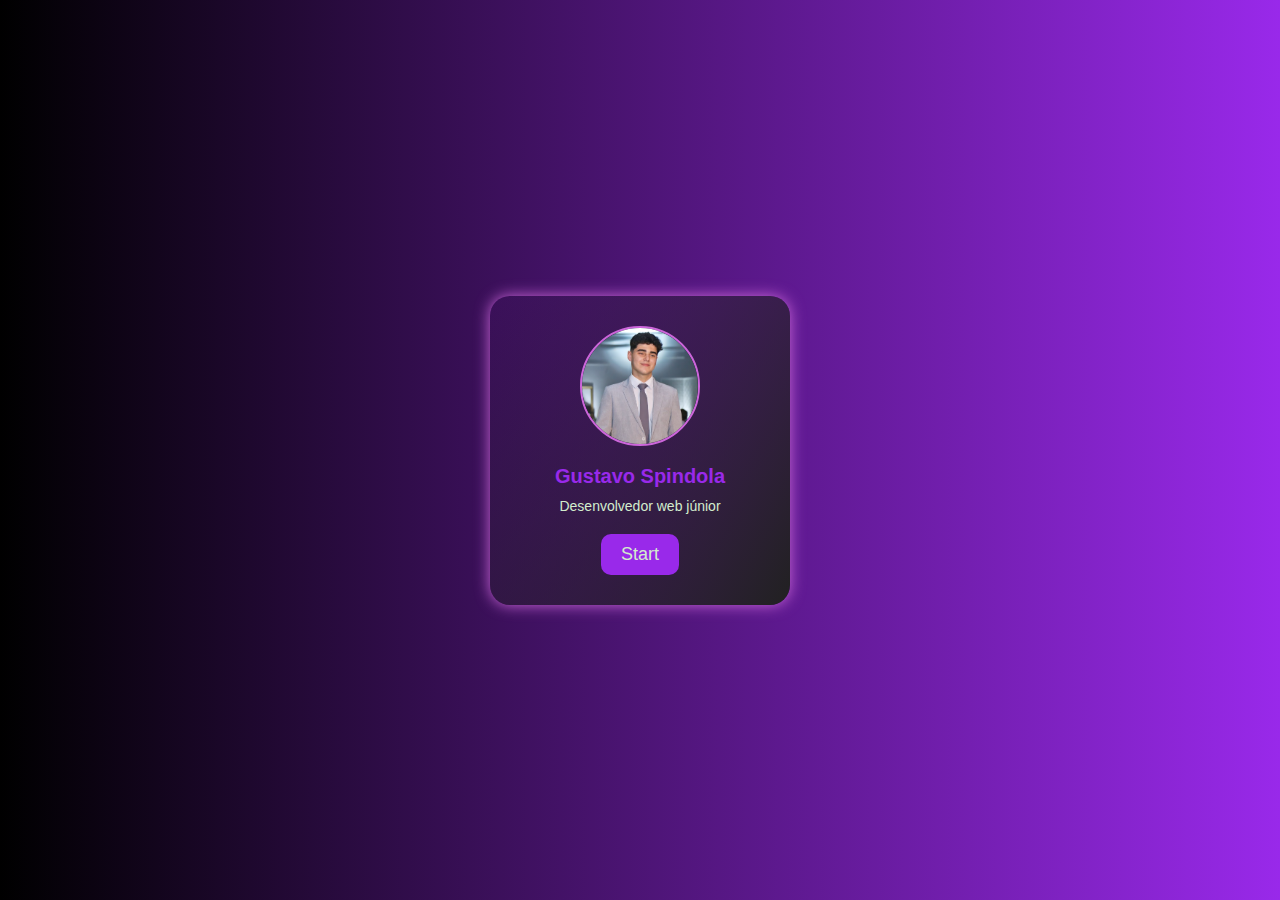
<file: index.html>
<!DOCTYPE html>
<html lang="en">
<head>
    <meta charset="UTF-8">
    <meta name="viewport" content="width=device-width, initial-scale=1.0">
    <title>Gustavo Spindola</title>
    <link rel="stylesheet" href="styles.css">
</head>
<script src="script.js"></script>
<body>
    <div class="cracha">
        <img src="/imagens/Captura de tela de 2025-08-03 15-46-25.png" alt="perfil">
        <h1>Gustavo Spindola</h1>
        <p>Desenvolvedor web júnior</p>
        <button onclick="irParaPaginaPrincipal()">Start</button>
    </div>
</body>
</html>
</file>
<file: styles.css>
* {
    box-sizing: border-box;
    margin: 0;
    padding: 0;
    font-family: Arial, sans-serif;
}

body {
    height: 100vh;
    background: linear-gradient(90deg, #000000, #9929EA);
    display: flex;
    justify-content: center;
    align-items: center;
}

.cracha {
    background: linear-gradient(300deg, #212121, #0000);
    border-radius: 20px;
    padding: 30px;
    text-align: center;
    width: 300px;
    transition: transform 0.3s ease;
    box-shadow: 0 0 15px #CC66DA;
}

.cracha:hover {
    transform: scale(1.05);
}

.cracha img {
    width: 120px;
    height: 120px;
    border-radius: 50%;
    object-fit: cover;
    border: 2px solid #CC66DA;
    margin-bottom: 15px;
    /*animation: girar 6s linear infinite;*/
}

/*@keyframes girar {
    from {
        transform: rotateY(0deg);
    }
    to {
        transform: rotateY(360deg);
    }
}*/
.cracha h1 {
    font-size: 20px;
    color: #9929EA;
    margin-bottom: 10px;
}

.cracha p {
    font-size: 14px;
    color: #D3ECCD;
    margin-bottom: 20px;
}

.cracha button {
    background-color: #9929EA;
    color: #D3ECCD;
    border: none;
    padding: 10px 20px;
    font-size: 18px;
    border-radius: 10px;
    cursor: pointer;
    transition: backgound-color 0.3s ease;
}

.cracha button:hover {
    background-color: #0A400C;
}
</file>
